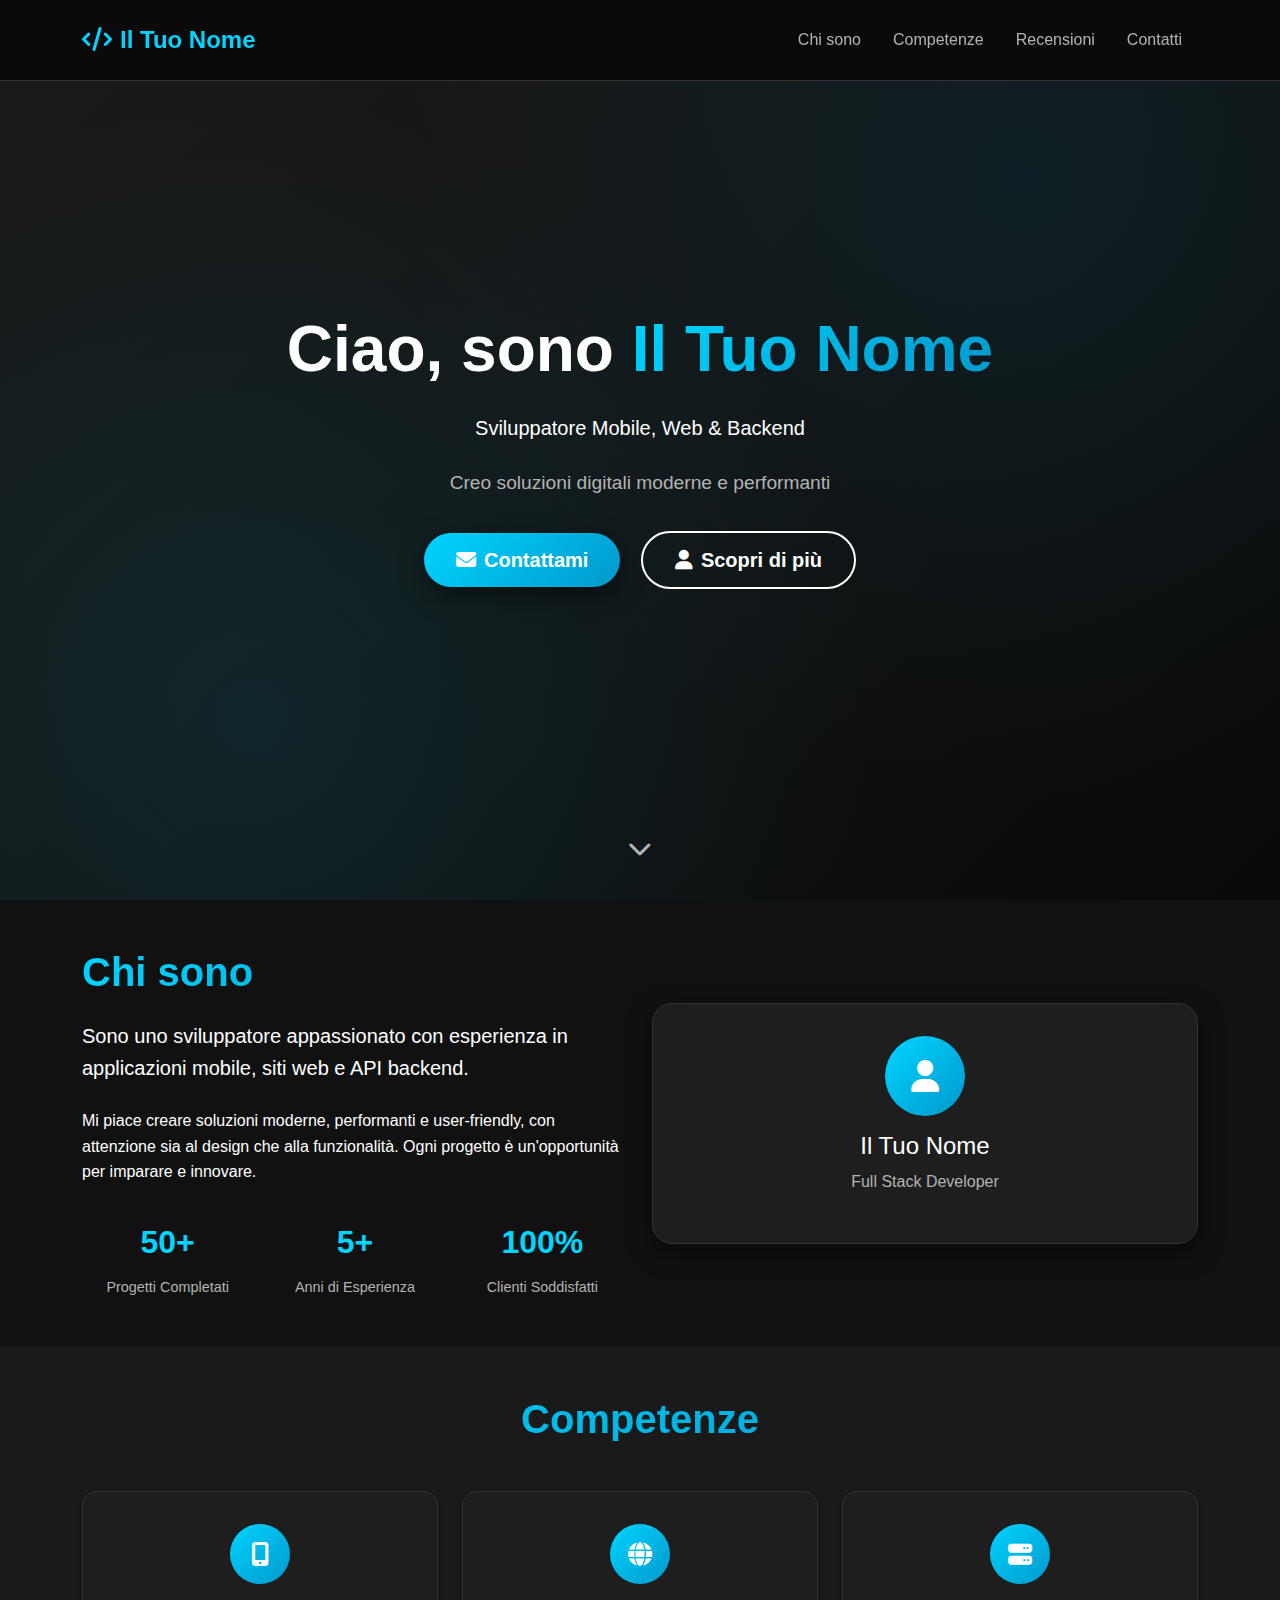
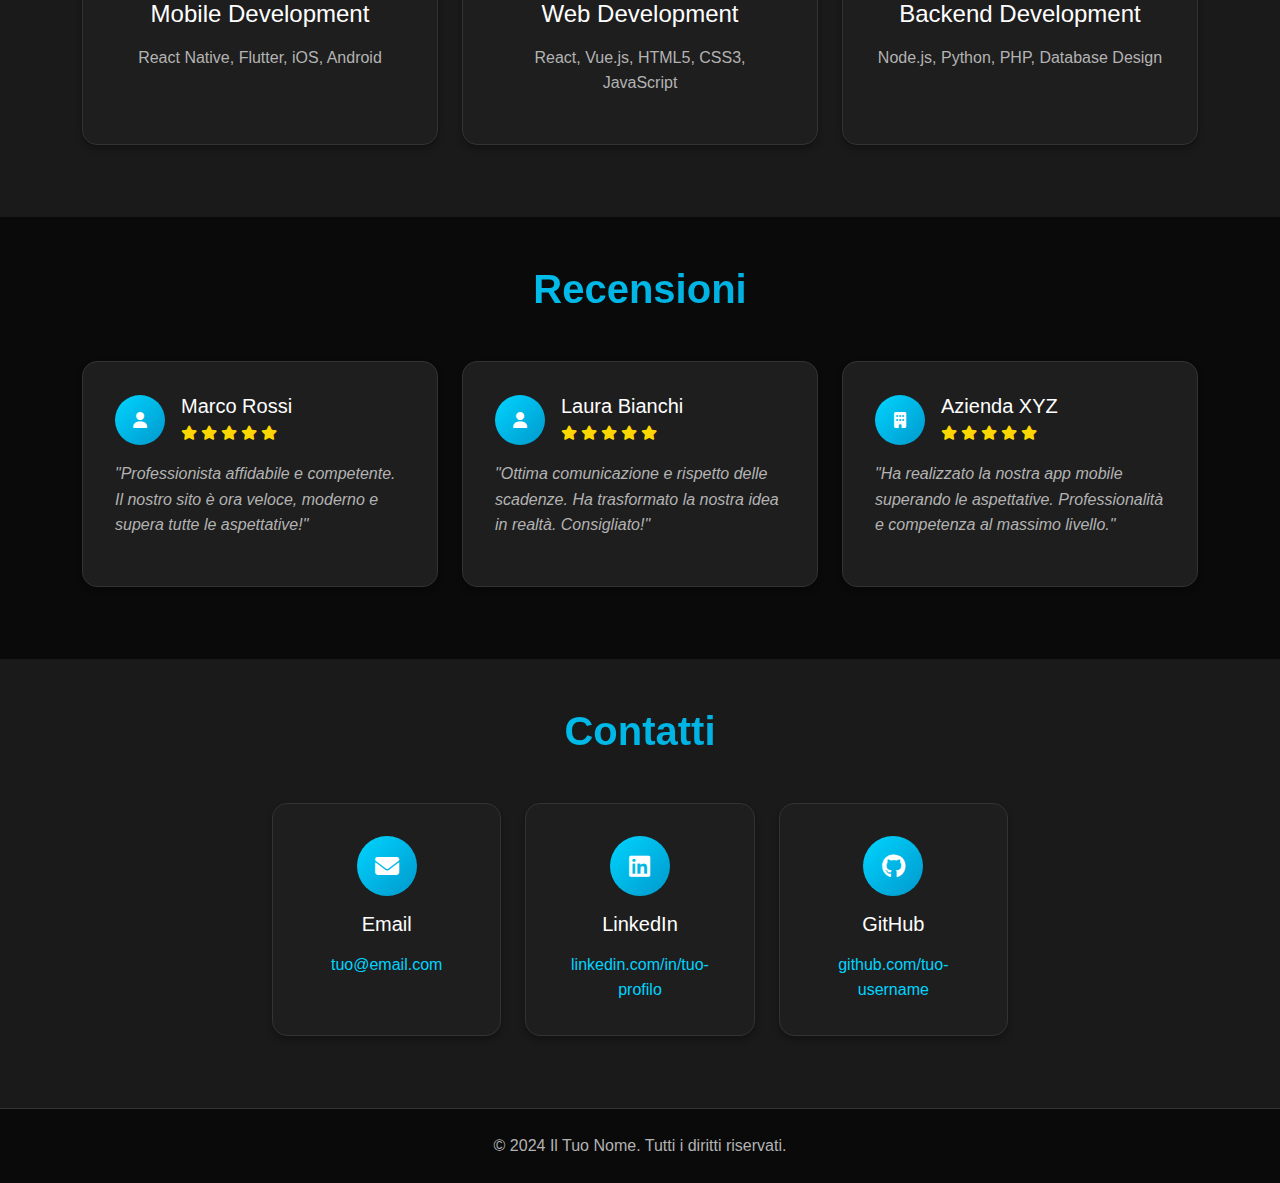
<file: personal/index.html>
<!DOCTYPE html>
<html lang="it">
<head>
  <meta charset="UTF-8">
  <meta name="viewport" content="width=device-width, initial-scale=1.0">
  <title>Portfolio | Sviluppatore Mobile & Web</title>
  <link href="https://cdn.jsdelivr.net/npm/bootstrap@5.3.2/dist/css/bootstrap.min.css" rel="stylesheet">
  <link href="https://cdnjs.cloudflare.com/ajax/libs/font-awesome/6.4.0/css/all.min.css" rel="stylesheet">
  <link rel="stylesheet" href="assets/css/style.css">
</head>
<body>
  <!-- Navbar -->
  <nav class="navbar navbar-expand-lg navbar-dark fixed-top">
    <div class="container">
      <a class="navbar-brand fw-bold" href="#">
        <i class="fas fa-code me-2"></i>Il Tuo Nome
      </a>
      <button class="navbar-toggler" type="button" data-bs-toggle="collapse" data-bs-target="#navbarNav">
        <span class="navbar-toggler-icon"></span>
      </button>
      <div class="collapse navbar-collapse" id="navbarNav">
        <ul class="navbar-nav ms-auto">
          <li class="nav-item"><a class="nav-link" href="#about">Chi sono</a></li>
          <li class="nav-item"><a class="nav-link" href="#skills">Competenze</a></li>
          <li class="nav-item"><a class="nav-link" href="#reviews">Recensioni</a></li>
          <li class="nav-item"><a class="nav-link" href="#contacts">Contatti</a></li>
        </ul>
      </div>
    </div>
  </nav>

  <!-- Hero Section -->
  <header class="hero-section">
    <div class="hero-bg"></div>
    <div class="container">
      <div class="row align-items-center min-vh-100">
        <div class="col-lg-8 mx-auto text-center">
          <div class="hero-content">
            <h1 class="display-3 fw-bold mb-4">
              Ciao, sono <span class="text-gradient">Il Tuo Nome</span>
            </h1>
            <p class="lead mb-4">Sviluppatore Mobile, Web & Backend</p>
            <p class="hero-subtitle">Creo soluzioni digitali moderne e performanti</p>
            <div class="hero-buttons">
              <a href="#contacts" class="btn btn-primary btn-lg me-3">
                <i class="fas fa-envelope me-2"></i>Contattami
              </a>
              <a href="#about" class="btn btn-outline-light btn-lg">
                <i class="fas fa-user me-2"></i>Scopri di più
              </a>
            </div>
          </div>
        </div>
      </div>
    </div>
    <div class="scroll-indicator">
      <i class="fas fa-chevron-down"></i>
    </div>
  </header>

  <!-- About Section -->
  <section id="about" class="py-5">
    <div class="container">
      <div class="row align-items-center">
        <div class="col-lg-6 mb-5 mb-lg-0">
          <div class="about-content">
            <h2 class="section-title mb-4">Chi sono</h2>
            <p class="lead mb-4">Sono uno sviluppatore appassionato con esperienza in applicazioni mobile, siti web e API backend.</p>
            <p class="mb-4">Mi piace creare soluzioni moderne, performanti e user-friendly, con attenzione sia al design che alla funzionalità. Ogni progetto è un'opportunità per imparare e innovare.</p>
            <div class="stats-row">
              <div class="stat-item">
                <div class="stat-number">50+</div>
                <div class="stat-label">Progetti Completati</div>
              </div>
              <div class="stat-item">
                <div class="stat-number">5+</div>
                <div class="stat-label">Anni di Esperienza</div>
              </div>
              <div class="stat-item">
                <div class="stat-number">100%</div>
                <div class="stat-label">Clienti Soddisfatti</div>
              </div>
            </div>
          </div>
        </div>
        <div class="col-lg-6">
          <div class="about-image">
            <div class="image-container">
              <div class="profile-card">
                <div class="profile-avatar">
                  <i class="fas fa-user"></i>
                </div>
                <div class="profile-info">
                  <h4>Il Tuo Nome</h4>
                  <p>Full Stack Developer</p>
                </div>
              </div>
            </div>
          </div>
        </div>
      </div>
    </div>
  </section>

  <!-- Skills Section -->
  <section id="skills" class="py-5 bg-dark-secondary">
    <div class="container">
      <h2 class="section-title text-center mb-5">Competenze</h2>
      <div class="row">
        <div class="col-md-4 mb-4">
          <div class="skill-card">
            <div class="skill-icon">
              <i class="fas fa-mobile-alt"></i>
            </div>
            <h4>Mobile Development</h4>
            <p>React Native, Flutter, iOS, Android</p>
          </div>
        </div>
        <div class="col-md-4 mb-4">
          <div class="skill-card">
            <div class="skill-icon">
              <i class="fas fa-globe"></i>
            </div>
            <h4>Web Development</h4>
            <p>React, Vue.js, HTML5, CSS3, JavaScript</p>
          </div>
        </div>
        <div class="col-md-4 mb-4">
          <div class="skill-card">
            <div class="skill-icon">
              <i class="fas fa-server"></i>
            </div>
            <h4>Backend Development</h4>
            <p>Node.js, Python, PHP, Database Design</p>
          </div>
        </div>
      </div>
    </div>
  </section>

  <!-- Reviews Section -->
  <section id="reviews" class="py-5">
    <div class="container">
      <h2 class="section-title text-center mb-5">Recensioni</h2>
      <div class="row">
        <div class="col-lg-4 mb-4">
          <div class="review-card">
            <div class="review-header">
              <div class="reviewer-avatar">
                <i class="fas fa-user"></i>
              </div>
              <div class="reviewer-info">
                <h5>Marco Rossi</h5>
                <div class="stars">
                  <i class="fas fa-star"></i>
                  <i class="fas fa-star"></i>
                  <i class="fas fa-star"></i>
                  <i class="fas fa-star"></i>
                  <i class="fas fa-star"></i>
                </div>
              </div>
            </div>
            <p class="review-text">"Professionista affidabile e competente. Il nostro sito è ora veloce, moderno e supera tutte le aspettative!"</p>
          </div>
        </div>
        <div class="col-lg-4 mb-4">
          <div class="review-card">
            <div class="review-header">
              <div class="reviewer-avatar">
                <i class="fas fa-user"></i>
              </div>
              <div class="reviewer-info">
                <h5>Laura Bianchi</h5>
                <div class="stars">
                  <i class="fas fa-star"></i>
                  <i class="fas fa-star"></i>
                  <i class="fas fa-star"></i>
                  <i class="fas fa-star"></i>
                  <i class="fas fa-star"></i>
                </div>
              </div>
            </div>
            <p class="review-text">"Ottima comunicazione e rispetto delle scadenze. Ha trasformato la nostra idea in realtà. Consigliato!"</p>
          </div>
        </div>
        <div class="col-lg-4 mb-4">
          <div class="review-card">
            <div class="review-header">
              <div class="reviewer-avatar">
                <i class="fas fa-building"></i>
              </div>
              <div class="reviewer-info">
                <h5>Azienda XYZ</h5>
                <div class="stars">
                  <i class="fas fa-star"></i>
                  <i class="fas fa-star"></i>
                  <i class="fas fa-star"></i>
                  <i class="fas fa-star"></i>
                  <i class="fas fa-star"></i>
                </div>
              </div>
            </div>
            <p class="review-text">"Ha realizzato la nostra app mobile superando le aspettative. Professionalità e competenza al massimo livello."</p>
          </div>
        </div>
      </div>
    </div>
  </section>

  <!-- Contact Section -->
  <section id="contacts" class="py-5 bg-dark-secondary">
    <div class="container">
      <h2 class="section-title text-center mb-5">Contatti</h2>
      <div class="row justify-content-center">
        <div class="col-lg-8">
          <div class="contact-cards">
            <div class="row">
              <div class="col-md-4 mb-4">
                <div class="contact-card">
                  <div class="contact-icon">
                    <i class="fas fa-envelope"></i>
                  </div>
                  <h5>Email</h5>
                  <a href="mailto:tuo@email.com">tuo@email.com</a>
                </div>
              </div>
              <div class="col-md-4 mb-4">
                <div class="contact-card">
                  <div class="contact-icon">
                    <i class="fab fa-linkedin"></i>
                  </div>
                  <h5>LinkedIn</h5>
                  <a href="https://linkedin.com/in/tuo-profilo" target="_blank">linkedin.com/in/tuo-profilo</a>
                </div>
              </div>
              <div class="col-md-4 mb-4">
                <div class="contact-card">
                  <div class="contact-icon">
                    <i class="fab fa-github"></i>
                  </div>
                  <h5>GitHub</h5>
                  <a href="https://github.com/tuo-username" target="_blank">github.com/tuo-username</a>
                </div>
              </div>
            </div>
          </div>
        </div>
      </div>
    </div>
  </section>

  <!-- Footer -->
  <footer class="footer py-4">
    <div class="container text-center">
      <p class="mb-0">&copy; 2024 Il Tuo Nome. Tutti i diritti riservati.</p>
    </div>
  </footer>

  <script src="https://cdn.jsdelivr.net/npm/bootstrap@5.3.2/dist/js/bootstrap.bundle.min.js"></script>
</body>
</html>
</file>
<file: personal/assets/css/style.css>
/* Dark Mode Variables */
:root {
  --bg-primary: #0a0a0a;
  --bg-secondary: #111111;
  --bg-tertiary: #1a1a1a;
  --text-primary: #ffffff;
  --text-secondary: #b3b3b3;
  --text-muted: #666666;
  --accent-primary: #00d4ff;
  --accent-secondary: #0099cc;
  --border-color: #333333;
  --card-bg: #1e1e1e;
  --gradient-primary: linear-gradient(135deg, #00d4ff 0%, #0099cc 100%);
  --gradient-dark: linear-gradient(135deg, #1a1a1a 0%, #0a0a0a 100%);
  --shadow-light: 0 4px 6px rgba(0, 0, 0, 0.3);
  --shadow-medium: 0 8px 25px rgba(0, 0, 0, 0.5);
  --shadow-heavy: 0 15px 35px rgba(0, 0, 0, 0.7);
}

/* Global Styles */
* {
  margin: 0;
  padding: 0;
  box-sizing: border-box;
}

body {
  background-color: var(--bg-primary);
  color: var(--text-primary);
  font-family: 'Inter', 'Segoe UI', -apple-system, BlinkMacSystemFont, sans-serif;
  line-height: 1.6;
  overflow-x: hidden;
}

/* Smooth Scrolling */
html {
  scroll-behavior: smooth;
}

/* Navbar */
.navbar {
  background: rgba(10, 10, 10, 0.95) !important;
  backdrop-filter: blur(10px);
  border-bottom: 1px solid var(--border-color);
  padding: 1rem 0;
  transition: all 0.3s ease;
}

.navbar-brand {
  font-size: 1.5rem;
  color: var(--accent-primary) !important;
}

.nav-link {
  color: var(--text-secondary) !important;
  font-weight: 500;
  margin: 0 0.5rem;
  transition: all 0.3s ease;
  position: relative;
}

.nav-link:hover {
  color: var(--accent-primary) !important;
}

.nav-link::after {
  content: '';
  position: absolute;
  bottom: -5px;
  left: 50%;
  width: 0;
  height: 2px;
  background: var(--gradient-primary);
  transition: all 0.3s ease;
  transform: translateX(-50%);
}

.nav-link:hover::after {
  width: 100%;
}

/* Hero Section */
.hero-section {
  position: relative;
  min-height: 100vh;
  display: flex;
  align-items: center;
  background: var(--gradient-dark);
  overflow: hidden;
}

.hero-bg {
  position: absolute;
  top: 0;
  left: 0;
  right: 0;
  bottom: 0;
  background: 
    radial-gradient(circle at 20% 80%, rgba(0, 212, 255, 0.1) 0%, transparent 50%),
    radial-gradient(circle at 80% 20%, rgba(0, 153, 204, 0.1) 0%, transparent 50%);
  z-index: 1;
}

.hero-content {
  position: relative;
  z-index: 2;
}

.text-gradient {
  background: var(--gradient-primary);
  -webkit-background-clip: text;
  -webkit-text-fill-color: transparent;
  background-clip: text;
}

.hero-subtitle {
  color: var(--text-secondary);
  font-size: 1.2rem;
  margin-bottom: 2rem;
}

.hero-buttons {
  margin-top: 2rem;
}

.btn-primary {
  background: var(--gradient-primary);
  border: none;
  padding: 0.75rem 2rem;
  border-radius: 50px;
  font-weight: 600;
  transition: all 0.3s ease;
  box-shadow: var(--shadow-medium);
}

.btn-primary:hover {
  transform: translateY(-2px);
  box-shadow: var(--shadow-heavy);
}

.btn-outline-light {
  border: 2px solid var(--text-primary);
  color: var(--text-primary);
  padding: 0.75rem 2rem;
  border-radius: 50px;
  font-weight: 600;
  transition: all 0.3s ease;
}

.btn-outline-light:hover {
  background: var(--text-primary);
  color: var(--bg-primary);
  transform: translateY(-2px);
}

.scroll-indicator {
  position: absolute;
  bottom: 2rem;
  left: 50%;
  transform: translateX(-50%);
  color: var(--text-secondary);
  font-size: 1.5rem;
  animation: bounce 2s infinite;
  z-index: 2;
}

@keyframes bounce {
  0%, 20%, 50%, 80%, 100% {
    transform: translateX(-50%) translateY(0);
  }
  40% {
    transform: translateX(-50%) translateY(-10px);
  }
  60% {
    transform: translateX(-50%) translateY(-5px);
  }
}

/* Section Titles */
.section-title {
  font-size: 2.5rem;
  font-weight: 700;
  margin-bottom: 1rem;
  background: var(--gradient-primary);
  -webkit-background-clip: text;
  -webkit-text-fill-color: transparent;
  background-clip: text;
}

/* About Section */
#about {
  background: var(--bg-secondary);
  position: relative;
}

.stats-row {
  display: flex;
  justify-content: space-between;
  margin-top: 2rem;
  gap: 1rem;
}

.stat-item {
  text-align: center;
  flex: 1;
}

.stat-number {
  font-size: 2rem;
  font-weight: 700;
  color: var(--accent-primary);
  margin-bottom: 0.5rem;
}

.stat-label {
  color: var(--text-secondary);
  font-size: 0.9rem;
}

.profile-card {
  background: var(--card-bg);
  border-radius: 20px;
  padding: 2rem;
  text-align: center;
  box-shadow: var(--shadow-medium);
  border: 1px solid var(--border-color);
  transition: all 0.3s ease;
}

.profile-card:hover {
  transform: translateY(-5px);
  box-shadow: var(--shadow-heavy);
}

.profile-avatar {
  width: 80px;
  height: 80px;
  background: var(--gradient-primary);
  border-radius: 50%;
  display: flex;
  align-items: center;
  justify-content: center;
  margin: 0 auto 1rem;
  font-size: 2rem;
  color: white;
}

.profile-info h4 {
  color: var(--text-primary);
  margin-bottom: 0.5rem;
}

.profile-info p {
  color: var(--text-secondary);
}

/* Skills Section */
.bg-dark-secondary {
  background: var(--bg-tertiary);
}

.skill-card {
  background: var(--card-bg);
  border-radius: 15px;
  padding: 2rem;
  text-align: center;
  box-shadow: var(--shadow-light);
  border: 1px solid var(--border-color);
  transition: all 0.3s ease;
  height: 100%;
}

.skill-card:hover {
  transform: translateY(-5px);
  box-shadow: var(--shadow-medium);
  border-color: var(--accent-primary);
}

.skill-icon {
  width: 60px;
  height: 60px;
  background: var(--gradient-primary);
  border-radius: 50%;
  display: flex;
  align-items: center;
  justify-content: center;
  margin: 0 auto 1rem;
  font-size: 1.5rem;
  color: white;
}

.skill-card h4 {
  color: var(--text-primary);
  margin-bottom: 1rem;
}

.skill-card p {
  color: var(--text-secondary);
}

/* Reviews Section */
.review-card {
  background: var(--card-bg);
  border-radius: 15px;
  padding: 2rem;
  box-shadow: var(--shadow-light);
  border: 1px solid var(--border-color);
  transition: all 0.3s ease;
  height: 100%;
}

.review-card:hover {
  transform: translateY(-5px);
  box-shadow: var(--shadow-medium);
}

.review-header {
  display: flex;
  align-items: center;
  margin-bottom: 1rem;
}

.reviewer-avatar {
  width: 50px;
  height: 50px;
  background: var(--gradient-primary);
  border-radius: 50%;
  display: flex;
  align-items: center;
  justify-content: center;
  margin-right: 1rem;
  color: white;
}

.reviewer-info h5 {
  color: var(--text-primary);
  margin-bottom: 0.25rem;
}

.stars {
  color: #ffd700;
  font-size: 0.9rem;
}

.review-text {
  color: var(--text-secondary);
  font-style: italic;
  line-height: 1.6;
}

/* Contact Section */
.contact-card {
  background: var(--card-bg);
  border-radius: 15px;
  padding: 2rem;
  text-align: center;
  box-shadow: var(--shadow-light);
  border: 1px solid var(--border-color);
  transition: all 0.3s ease;
  height: 100%;
}

.contact-card:hover {
  transform: translateY(-5px);
  box-shadow: var(--shadow-medium);
  border-color: var(--accent-primary);
}

.contact-icon {
  width: 60px;
  height: 60px;
  background: var(--gradient-primary);
  border-radius: 50%;
  display: flex;
  align-items: center;
  justify-content: center;
  margin: 0 auto 1rem;
  font-size: 1.5rem;
  color: white;
}

.contact-card h5 {
  color: var(--text-primary);
  margin-bottom: 1rem;
}

.contact-card a {
  color: var(--accent-primary);
  text-decoration: none;
  transition: all 0.3s ease;
}

.contact-card a:hover {
  color: var(--accent-secondary);
}

/* Footer */
.footer {
  background: var(--bg-primary);
  border-top: 1px solid var(--border-color);
  color: var(--text-secondary);
}

/* Responsive Design */
@media (max-width: 768px) {
  .section-title {
    font-size: 2rem;
  }
  
  .stats-row {
    flex-direction: column;
    gap: 1.5rem;
  }
  
  .hero-buttons {
    flex-direction: column;
    gap: 1rem;
  }
  
  .btn {
    width: 100%;
  }
}

/* Scroll Animations */
.fade-in {
  opacity: 0;
  transform: translateY(30px);
  transition: all 0.6s ease;
}

.fade-in.visible {
  opacity: 1;
  transform: translateY(0);
}

/* Custom Scrollbar */
::-webkit-scrollbar {
  width: 8px;
}

::-webkit-scrollbar-track {
  background: var(--bg-secondary);
}

::-webkit-scrollbar-thumb {
  background: var(--accent-primary);
  border-radius: 4px;
}

::-webkit-scrollbar-thumb:hover {
  background: var(--accent-secondary);
}
</file>
